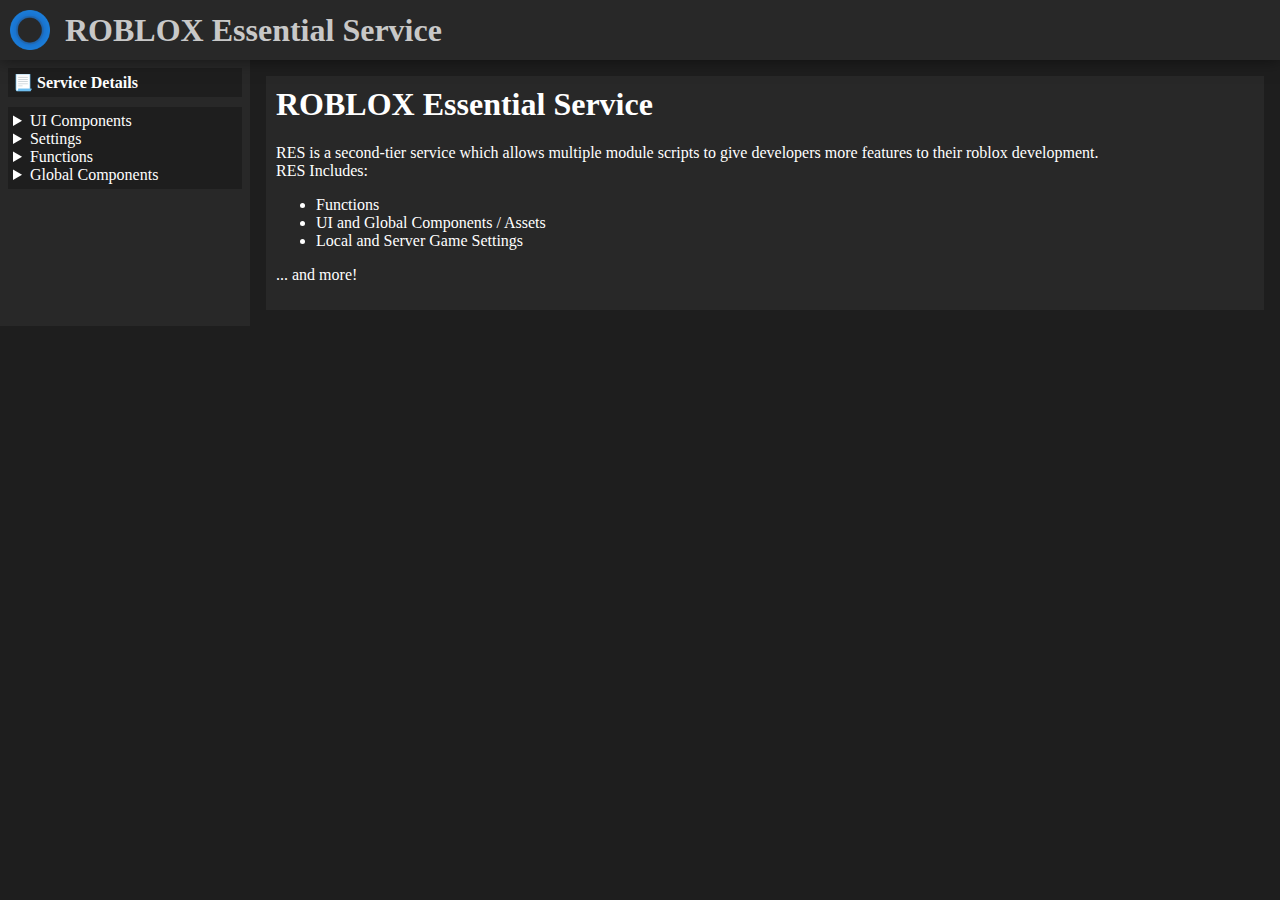
<file: index.html>
<!DOCTYPE html>
<html lang="en">
    <head>
        <title>RBLX Essential Service</title>
        <meta name="viewport" content="width=device-width, initial-scale=1.0">
        <link rel="icon" type="image/png" href="./images/icon.png">
        <link rel="stylesheet" type="text/css" href="./css/index.css">
    </head>
    <body>
        <header>
            <img class="icon" src="./images/icon.png">
            <h1>ROBLOX Essential Service</h1>
            <img id="list" src="./images/list.png">
        </header>
        <div class="page" id="list-item">
            <div class="panel">
                 <h1>📃 Service Details</h1>
                 <div class="panel-build">
                    <details class="COMP">
                        <summary class="COMP_SUMMARY">UI Components</summary>
                        <section class="COMP_SECTION">
                            <a class="type-link" href="">UI Components: UI Frames</a>
                            <a class="type-link" href="">UI Components: UI Buttons</a>
                            <a class="type-link" href="">UI Components: UI Assets</a>
                        </section>
                    </details>
                    <details class="COMP">
                        <summary class="COMP_SUMMARY">Settings</summary>
                        <section class="COMP_SECTION"></section>
                    </details>
                    <details class="COMP">
                        <summary class="COMP_SUMMARY">Functions</summary>
                        <section class="COMP_SECTION">
                            <h3>UI Functions</h3>
                            <a class="type-function" href="/functions?create">Create(v:"name", x:{info})</a>
                            <a class="type-function" href="/functions?replace">Replace(v:Ie, v2:Ie)</a>
                            <a class="type-function" href="/functions?opacity">Opacity(v:Ie, x:Number)</a>
                            <h3>Global Functions</h3>
                            <a class="type-function" href="/functions?import">Import()</a>
                            <h3>Replicated Functions</h3>
                            <a class="type-function" href="/functions?delete">Delete()</a>
                            <a class="type-function" href="/functions?wait">Wait()</a>
                            <a class="type-function" href="/functions?find">Find()</a>
                            <a class="type-function" href="/functions?findall">FindAll()</a>
                        </section>
                    </details>
                    <details class="COMP">
                        <summary class="COMP_SUMMARY">Global Components</summary>
                        <section class="COMP_SECTION">
                            <a class="type-link" href="">Component: Parts</a>
                            <a class="type-link" href="">Component: Unions</a>
                            <a class="type-link" href="">Component: Meshes</a>
                            <a class="type-link" href="">Component: Models</a>
                            <a class="type-link" href="">Component: Decals/Textures</a>
                        </section>
                    </details>
                 </div>
            </div>
            <div class="infomat">
                <div class="mat">
                    <h1>ROBLOX Essential Service</h1>
                    <p>
                        RES is a second-tier service which allows multiple module scripts to give developers more features to their roblox development.<br>
                        RES Includes:
                        <ul>
                            <li>Functions</li>
                            <li>UI and Global Components / Assets</li>
                            <li>Local and Server Game Settings</li>
                        </ul>... and more! 
                    </p>
                </div>
            </div>
        </div>
    </body>
</html>
</file>
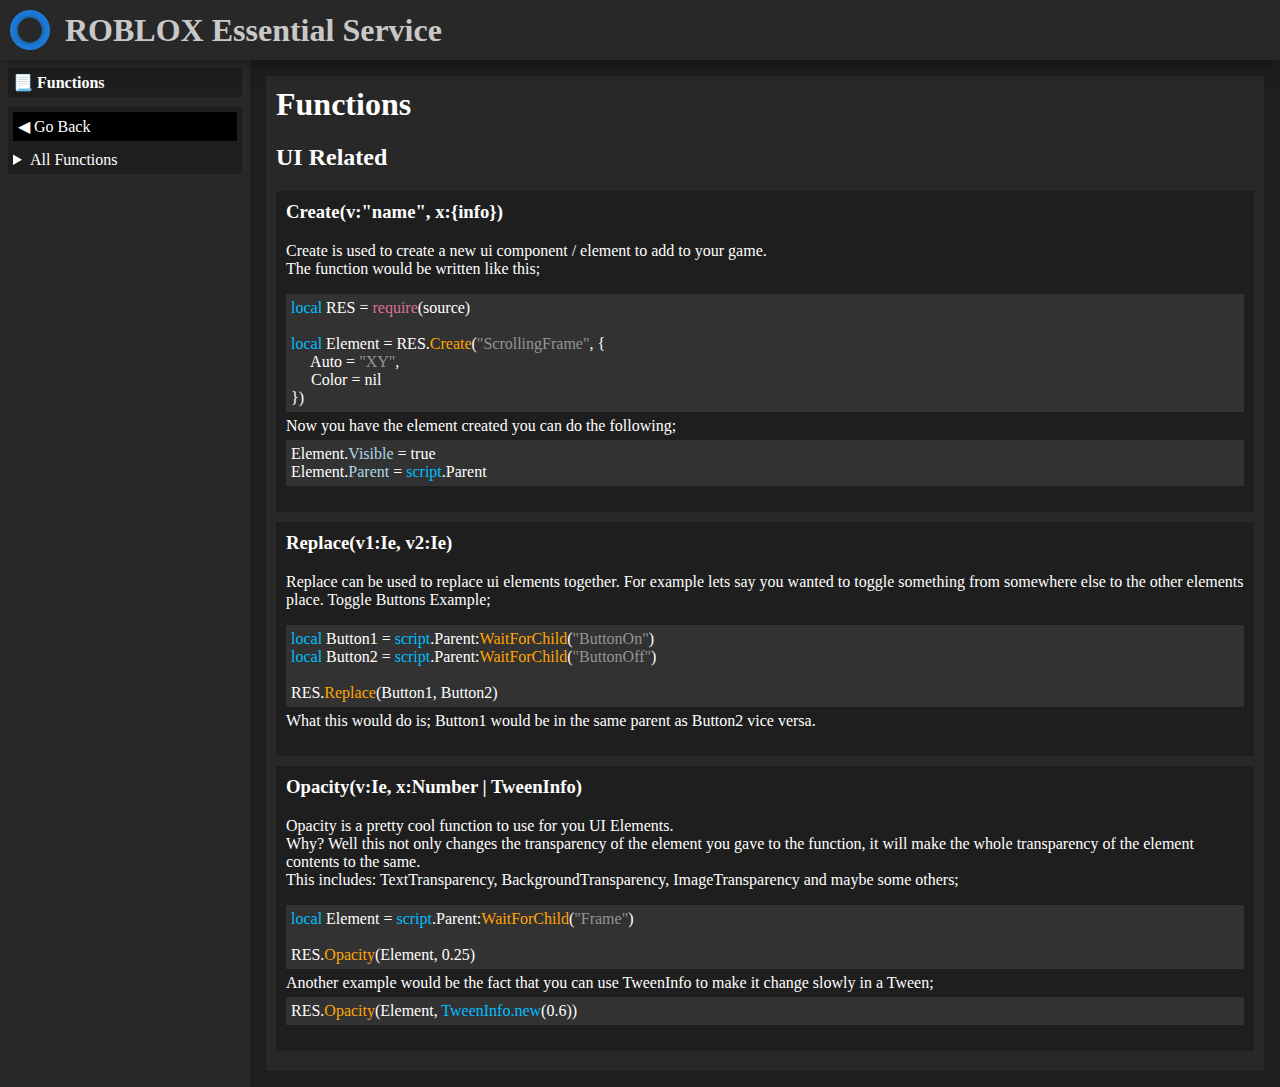
<file: functions.html>
<!DOCTYPE html>
<html lang="en">
    <head>
        <title>RBLX Essential Service</title>
        <meta name="viewport" content="width=device-width, initial-scale=1.0">
        <link rel="icon" type="image/png" href="./images/icon.png">
        <link rel="stylesheet" type="text/css" href="./css/index.css">
        <link rel="stylesheet" type="text/css" href="./css/functions.css">
    </head>
    <body>
        <header>
            <img class="icon" src="./images/icon.png">
            <h1>ROBLOX Essential Service</h1>
            <img id="list" src="./images/list.png">
        </header>
        <div class="page" id="list-item">
            <div class="panel">
                 <h1>📃 Functions</h1>
                 <div class="panel-build">
                        <a id="goback1" href="/">◀ Go Back</a>
                        <details class="COMP">
                            <summary class="COMP_SUMMARY">All Functions</summary>
                            <section class="COMP_SECTION">
                                <h3>UI Functions</h3>
                                <a class="type-function" href="/functions?create">Create(v:"name", x:{info})</a>
                                <a class="type-function" href="/functions?replace">Replace(v:Ie, v2:Ie)</a>
                                <a class="type-function" href="/functions?opacity">Opacity(v:Ie, x:Number)</a>
                                <h3>Global Functions</h3>
                                <a class="type-function" href="/functions?import">Import()</a>
                                <h3>Replicated Functions</h3>
                                <a class="type-function" href="/functions?delete">Delete()</a>
                                <a class="type-function" href="/functions?wait">Wait()</a>
                                <a class="type-function" href="/functions?find">Find()</a>
                                <a class="type-function" href="/functions?findall">FindAll()</a>
                            </section>
                        </details>
                 </div>
            </div>
            <div class="infomat">
                <div class="mat">
                    <h1>Functions</h1>
                    <h2>UI Related</h2>                   
                    <div class="function" id="create">
                        <h3>Create(v:"name", x:{info})</h3>
                        <p>
                            Create is used to create a new ui component / element to add to your game.<br>
                            The function would be written like this;
                            <section class="code-s">
                                    <span class="TL">local </span>RES = <span class="Par">require</span>(source)<br><br>
                                    <span class="TL">local </span>Element = RES.<span class="Func">Create</span>(<span class="Str">"ScrollingFrame"</span>, 
                                    {<br>
                                        &nbsp;&nbsp;&nbsp;&nbsp; Auto = <span class="Str">"XY"</span>,<br>
                                        &nbsp;&nbsp;&nbsp;&nbsp; Color = nil<br>
                                    })
                            </section>
                            Now you have the element created you can do the following;<br>
                            <section class="code-s">
                                Element.<span class="Snd">Visible</span> = true<br>
                                Element.<span class="Snd">Parent</span> = <span class="TL">script</span>.Parent
                            </section>
                        </p>
                    </div>
                    <div class="function" id="replace">
                        <h3>Replace(v1:Ie, v2:Ie)</h3>
                        <p>
                            Replace can be used to replace ui elements together. For example lets say you wanted to toggle something from somewhere else to
                            the other elements place. Toggle Buttons Example;
                            <section class="code-s">
                                <span class="TL">local </span>Button1 = <span class="TL">script</span>.Parent:<span class="Func">WaitForChild</span>(<span class="Str">"ButtonOn"</span>)<br>
                                <span class="TL">local </span>Button2 = <span class="TL">script</span>.Parent:<span class="Func">WaitForChild</span>(<span class="Str">"ButtonOff"</span>)
                                <br><br>
                                RES.<span class="Func">Replace</span>(Button1, Button2)
                            </section>
                            What this would do is; Button1 would be in the same parent as Button2 vice versa.
                        </p>
                    </div>
                    <div class="function" id="opacity">
                        <h3>Opacity(v:Ie, x:Number | TweenInfo)</h3>
                        <p>
                            Opacity is a pretty cool function to use for you UI Elements.<br> 
                            Why? Well this not only changes the transparency of the element you gave to the function, it will make the whole transparency of the element contents to the same.<br>
                            This includes: TextTransparency, BackgroundTransparency, ImageTransparency and maybe some others;
                            <section class="code-s">
                                <span class="TL">local </span>Element = <span class="TL">script</span>.Parent:<span class="Func">WaitForChild</span>(<span class="Str">"Frame"</span>)
                                <br><br>
                                RES.<span class="Func">Opacity</span>(Element, <span class="Num">0.25</span>)
                            </section>
                            Another example would be the fact that you can use TweenInfo to make it change slowly in a Tween;
                            <section class="code-s">
                                RES.<span class="Func">Opacity</span>(Element, <span class="TL">TweenInfo.new</span>(<span class="Num">0.6</span>))
                            </section>
                        </p>
                    </div>
                </div>
            </div>
        </div>
    </body>
    <script src="./js/function.js"></script>
</html>
</file>
<file: css/index.css>
body { background-color: rgb(30,30,30); margin: 0;}

/* Header */
header { 
    background-color: rgb(40,40,40); 
    box-shadow: 0 0 1rem rgba(0,0,0,0.5);
    display: grid;
    grid-template-columns: 60px auto 60px;
    grid-template-areas: 'left middle right';
    z-index: 10;
    position: relative;
}

header img {
    height: 40px;
    padding-top: 10px;
    padding-bottom: 10px;
    margin-right: 10px;
    margin-left: 10px;
    grid-area: right;
}

#list { display: none; height: 30px; padding-top: 15px; opacity: 0.7 }
#list:hover { opacity: 1; cursor: pointer; }

header img.icon {
    grid-area: left;
}

header h1 {
    color: rgb(200,200,200);
    padding: 5px;
    grid-area: middle;
    margin-block-start: 0; margin-block-end: 0;
    margin: auto;
    margin-left: 0;
}

/* Page */
.page { display: grid; grid-template-columns: 250px auto; grid-template-areas: 'left right'; color: white; overflow: hidden; }

.panel { grid-area: left;  background-color: rgb(40,40,40); padding: 0.5rem; }
.panel h1 {
    padding: 5px;
    background-color: rgb(30,30,30);
    font-size: 16px;
    margin-block-start: 0; margin-block-end: 0;
    margin-bottom: 10px;
}

.panel-build {
    padding: 5px;
    background-color: rgb(30,30,30);
    font-size: 16px;
}

.COMP { user-select: none; }
.COMP_SUMMARY { cursor: pointer; transition: background-color 0.1s ease-in-out; cursor: pointer; }
.COMP_SUMMARY:hover { background-color: rgb(50,50,50); }
.COMP_SECTION a { margin-left: 17.5px; text-decoration: none; display: block; }
.COMP_SECTION h3 { font-size: 14px; margin-block-start: 0; margin-block-end: 0; margin-left: 17.5px;  }

/* Maticom */
.infomat { 
    grid-area: right; 
}

.mat {
    padding: 10px;
    background-color: rgb(40,40,40);
    margin: 1rem;
}

:is(.mat) :is(h1, h2, h3, h4) { margin-block-start: 0;}

@media only screen and (max-width: 450px) {
    header h1 { font-size: medium;}
    .page { grid-template-columns: 0px auto;}
    .mat { margin: 0rem; }
    #list { display: block;}
}

.type-function { color: palevioletred;}
.type-function:hover { background-color: rgb(80, 41, 54) ;}
.type-link { color: lightblue; }
.type-link:hover { background-color: rgb(97, 122, 131) ;}
</file>
<file: css/functions.css>
#goback1 {
    padding: 5px;
    margin-bottom: 10px;
    color: white; text-decoration: none; background-color: black;
    display: block;
}
#goback1:hover { color: lightblue; }

.function {
    padding: 10px;
    background: rgb(30,30,30);
    margin-bottom: 10px; margin-top: 10px;
}

.TL { color: deepskyblue }
.Par { color: palevioletred }
.Str { color: rgb(148, 148, 148) }
.Func { color: orange }
.Snd { color: lightblue }

.code-s {
    display: block; padding: 5px; background-color: rgb(50,50,50); margin-top: 5px; margin-bottom: 5px;
}
.code-s:hover { border: rgb(99, 99, 99) solid 1px; padding: 4px }
</file>
